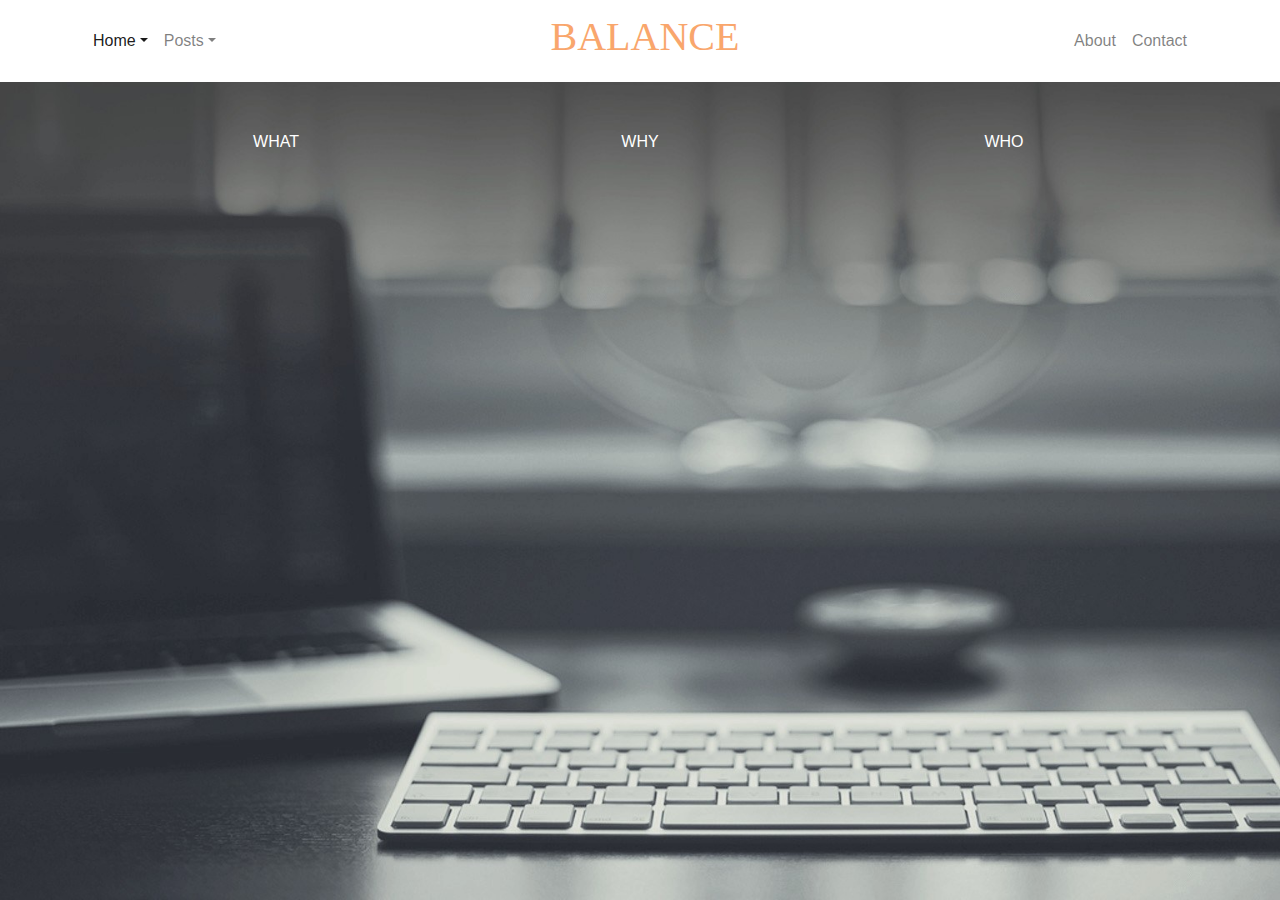
<file: about.html>
<html>

<head>
  <title> Nothing Too Serious </title>

  <link rel="stylesheet"  href="https://stackpath.bootstrapcdn.com/bootstrap/4.1.3/css/bootstrap.min.css" crossorigin="anonymous">
  <!-- Custom styles for this template -->
  <link href="css/style.css" rel="stylesheet">
  <link href="js/script.js">
</head>

<body>
  <!-- Menu Bar navbar-expand-md navbar-dark bg-danger fixed-top-->

  <header role="banner">
    <nav class="navbar navbar-expand-md navbar-light bg-white absolute-top">
      <div class="container">

        <button class="navbar-toggler order-2 order-md-1" type="button" data-toggle="collapse" data-target="#navbar" aria-controls="navbar" aria-expanded="false" aria-label="Toggle navigation">
          <span class="navbar-toggler-icon"></span>
        </button>

        <div class="collapse navbar-collapse order-3 order-md-2" id="navbar">
          <ul class="navbar-nav mr-auto">
            <li class="nav-item dropdown active">
              <a class="nav-link dropdown-toggle" href="#" id="dropdown02" data-toggle="dropdown" aria-haspopup="true" aria-expanded="false">Home</a>
              <div class="dropdown-menu" aria-labelledby="dropdown02">
                <a class="dropdown-item" href="home-onecolumn.html">One column</a>
                <a class="dropdown-item" href="home-twocolumn.html">Two column</a>
                <a class="dropdown-item" href="home-threecolumn.html">Three column</a>
                <a class="dropdown-item" href="home-fourcolumn.html">Four column</a>
                <a class="dropdown-item" href="home-featured.html">Featured posts</a>
                <a class="dropdown-item" href="home-fullwidth.html">Full width</a>
              </div>
            </li>
            <li class="nav-item dropdown">
              <a class="nav-link dropdown-toggle" href="#" id="dropdown02" data-toggle="dropdown" aria-haspopup="true" aria-expanded="false">Posts</a>
              <div class="dropdown-menu" aria-labelledby="dropdown02">
                <a class="dropdown-item" href="post-image.html">Image</a>
                <a class="dropdown-item" href="post-video.html">Video</a>
                <a class="dropdown-item" href="post-new.html">New story</a>
              </div>
            </li>
          </ul>
        </div>

        <a class="navbar-brand mx-auto order-1 order-md-2" href="index.html">

          <h1>BALANCE</h1>
        </a>

        <div class="collapse navbar-collapse order-4 order-md-4" id="navbar">
          <ul class="navbar-nav ml-auto">
            <li class="nav-item">
              <a class="nav-link" href="about.html">About</a>
            </li>
            <li class="nav-item">
              <a class="nav-link" href="contact.html">Contact</a>
            </li>
          </ul>

        </div>
      </div>
    </nav>
  </header>




  <main role="main" class="container">

    <div class="starter-template ">


      <div class="row justify-content-md-center ">

        <div class="col-sm" >
          <P> WHAT </P>
        </div>

        <div class="col-sm">
          <p> WHY </P>
        </div>

        <div class="col-sm">
          <p> WHO </p>
        </div>

          <!-- columns -->


          <!-- Add another row here -->
        </main><!-- /.container -->


        <script src="https://code.jquery.com/jquery-3.3.1.slim.min.js" integrity="sha384-q8i/X+965DzO0rT7abK41JStQIAqVgRVzpbzo5smXKp4YfRvH+8abtTE1Pi6jizo" crossorigin="anonymous"></script>
        <script src="https://cdnjs.cloudflare.com/ajax/libs/popper.js/1.14.7/umd/popper.min.js" integrity="sha384-UO2eT0CpHqdSJQ6hJty5KVphtPhzWj9WO1clHTMGa3JDZwrnQq4sF86dIHNDz0W1" crossorigin="anonymous"></script>
        <script src="https://stackpath.bootstrapcdn.com/bootstrap/4.3.1/js/bootstrap.min.js" integrity="sha384-JjSmVgyd0p3pXB1rRibZUAYoIIy6OrQ6VrjIEaFf/nJGzIxFDsf4x0xIM+B07jRM" crossorigin="anonymous"></script>

      </body>

      </html>
</file>
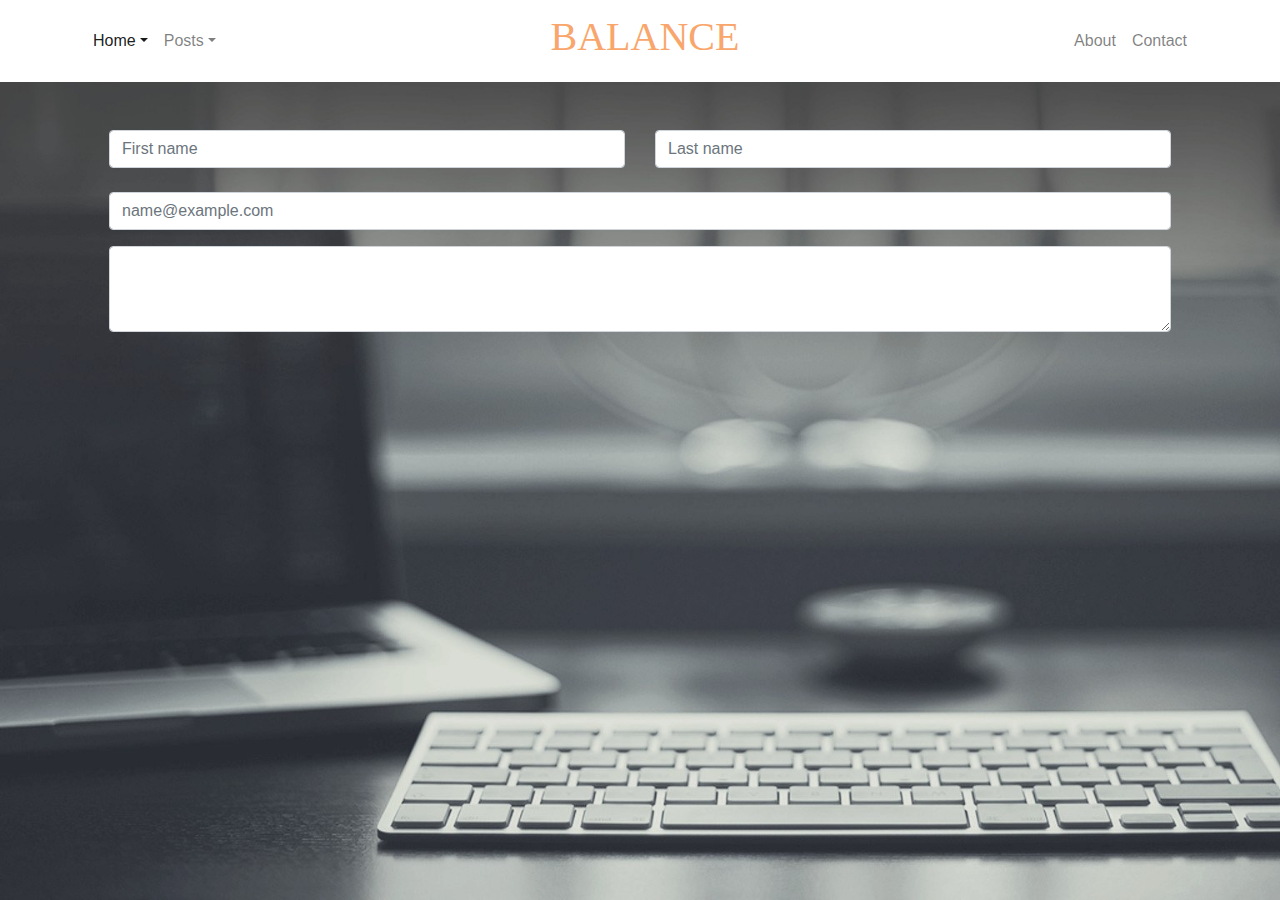
<file: contact.html>
<html>

<head>
  <title> Nothing Too Serious </title>

  <link rel="stylesheet"  href="https://stackpath.bootstrapcdn.com/bootstrap/4.1.3/css/bootstrap.min.css" crossorigin="anonymous">
  <!-- Custom styles for this template -->
  <link href="css/style.css" rel="stylesheet">
  <link href="js/script.js">
</head>

<body>
  <!-- Menu Bar navbar-expand-md navbar-dark bg-danger fixed-top-->

  <header role="banner">
    <nav class="navbar navbar-expand-md navbar-light bg-white absolute-top">
      <div class="container">

        <button class="navbar-toggler order-2 order-md-1" type="button" data-toggle="collapse" data-target="#navbar" aria-controls="navbar" aria-expanded="false" aria-label="Toggle navigation">
          <span class="navbar-toggler-icon"></span>
        </button>

        <div class="collapse navbar-collapse order-3 order-md-2" id="navbar">
          <ul class="navbar-nav mr-auto">
            <li class="nav-item dropdown active">
              <a class="nav-link dropdown-toggle" href="#" id="dropdown02" data-toggle="dropdown" aria-haspopup="true" aria-expanded="false">Home</a>
              <div class="dropdown-menu" aria-labelledby="dropdown02">
                <a class="dropdown-item" href="home-onecolumn.html">One column</a>
                <a class="dropdown-item" href="home-twocolumn.html">Two column</a>
                <a class="dropdown-item" href="home-threecolumn.html">Three column</a>
                <a class="dropdown-item" href="home-fourcolumn.html">Four column</a>
                <a class="dropdown-item" href="home-featured.html">Featured posts</a>
                <a class="dropdown-item" href="home-fullwidth.html">Full width</a>
              </div>
            </li>
            <li class="nav-item dropdown">
              <a class="nav-link dropdown-toggle" href="#" id="dropdown02" data-toggle="dropdown" aria-haspopup="true" aria-expanded="false">Posts</a>
              <div class="dropdown-menu" aria-labelledby="dropdown02">
                <a class="dropdown-item" href="post-image.html">Image</a>
                <a class="dropdown-item" href="post-video.html">Video</a>
                <a class="dropdown-item" href="post-new.html">New story</a>
              </div>
            </li>

          </ul>
        </div>

        <a class="navbar-brand mx-auto order-1 order-md-2" href="index.html">
          <!--<img src="images/logo.PNG" width="50" height="50" alt="PERS3CTIVE">-->
          <h1>BALANCE</h1>
        </a>

        <div class="collapse navbar-collapse order-4 order-md-4" id="navbar">
          <ul class="navbar-nav ml-auto">
            <li class="nav-item">
              <a class="nav-link" href="about.html">About</a>
            </li>
            <li class="nav-item">
              <a class="nav-link" href="contact.html">Contact</a>
            </li>
          </ul>

        </div>
      </div>
    </nav>
  </header>




  <main role="main" class="container">

    <div class="starter-template ">

      <form>

        <div class="row">
          <div class="col">
            <input type="text" class="form-control" placeholder="First name">
          </div>
          <div class="col">
            <input type="text" class="form-control" placeholder="Last name">
          </div>
        </div>
        <br>
        <div class="form-group">

          <input type="email" class="form-control" id="exampleFormControlInput1" placeholder="name@example.com">
        </div>

        <div class="form-group">

          <textarea class="form-control" id="exampleFormControlTextarea1" rows="3" cols="1" placeholder="Message for me *"> </textarea>
        </div>
      </form>
      <!-- columns -->


      <!-- Add another row here -->
    </main><!-- /.container -->


    <script src="https://code.jquery.com/jquery-3.3.1.slim.min.js" integrity="sha384-q8i/X+965DzO0rT7abK41JStQIAqVgRVzpbzo5smXKp4YfRvH+8abtTE1Pi6jizo" crossorigin="anonymous"></script>
    <script src="https://cdnjs.cloudflare.com/ajax/libs/popper.js/1.14.7/umd/popper.min.js" integrity="sha384-UO2eT0CpHqdSJQ6hJty5KVphtPhzWj9WO1clHTMGa3JDZwrnQq4sF86dIHNDz0W1" crossorigin="anonymous"></script>
    <script src="https://stackpath.bootstrapcdn.com/bootstrap/4.3.1/js/bootstrap.min.js" integrity="sha384-JjSmVgyd0p3pXB1rRibZUAYoIIy6OrQ6VrjIEaFf/nJGzIxFDsf4x0xIM+B07jRM" crossorigin="anonymous"></script>

  </body>

  </html>
</file>
<file: css/style.css>
body {
  margin: 0;
  font-family: Arial;
  background-image: url("../images/web1.jpg");
  background-size: cover;
  color: rgb(255, 255, 255);
  background-color: #F9FAF4;
}
.starter-template {
  padding: 3rem 1.5rem;
  text-align: center;
}
h1{
  font-family: Arial Black;
  color: #F9A66C;

}
.container {
  position: relative;
  text-align: center;
  color: white;
}
.centered {
  position: absolute;
  top: 50%;
  left: 50%;
  top: 467px;
  transform: translate(-50%, -50%);
}
button{
  font-family: Arial Black;
  background-color: #4CAF50;
}
</file>
